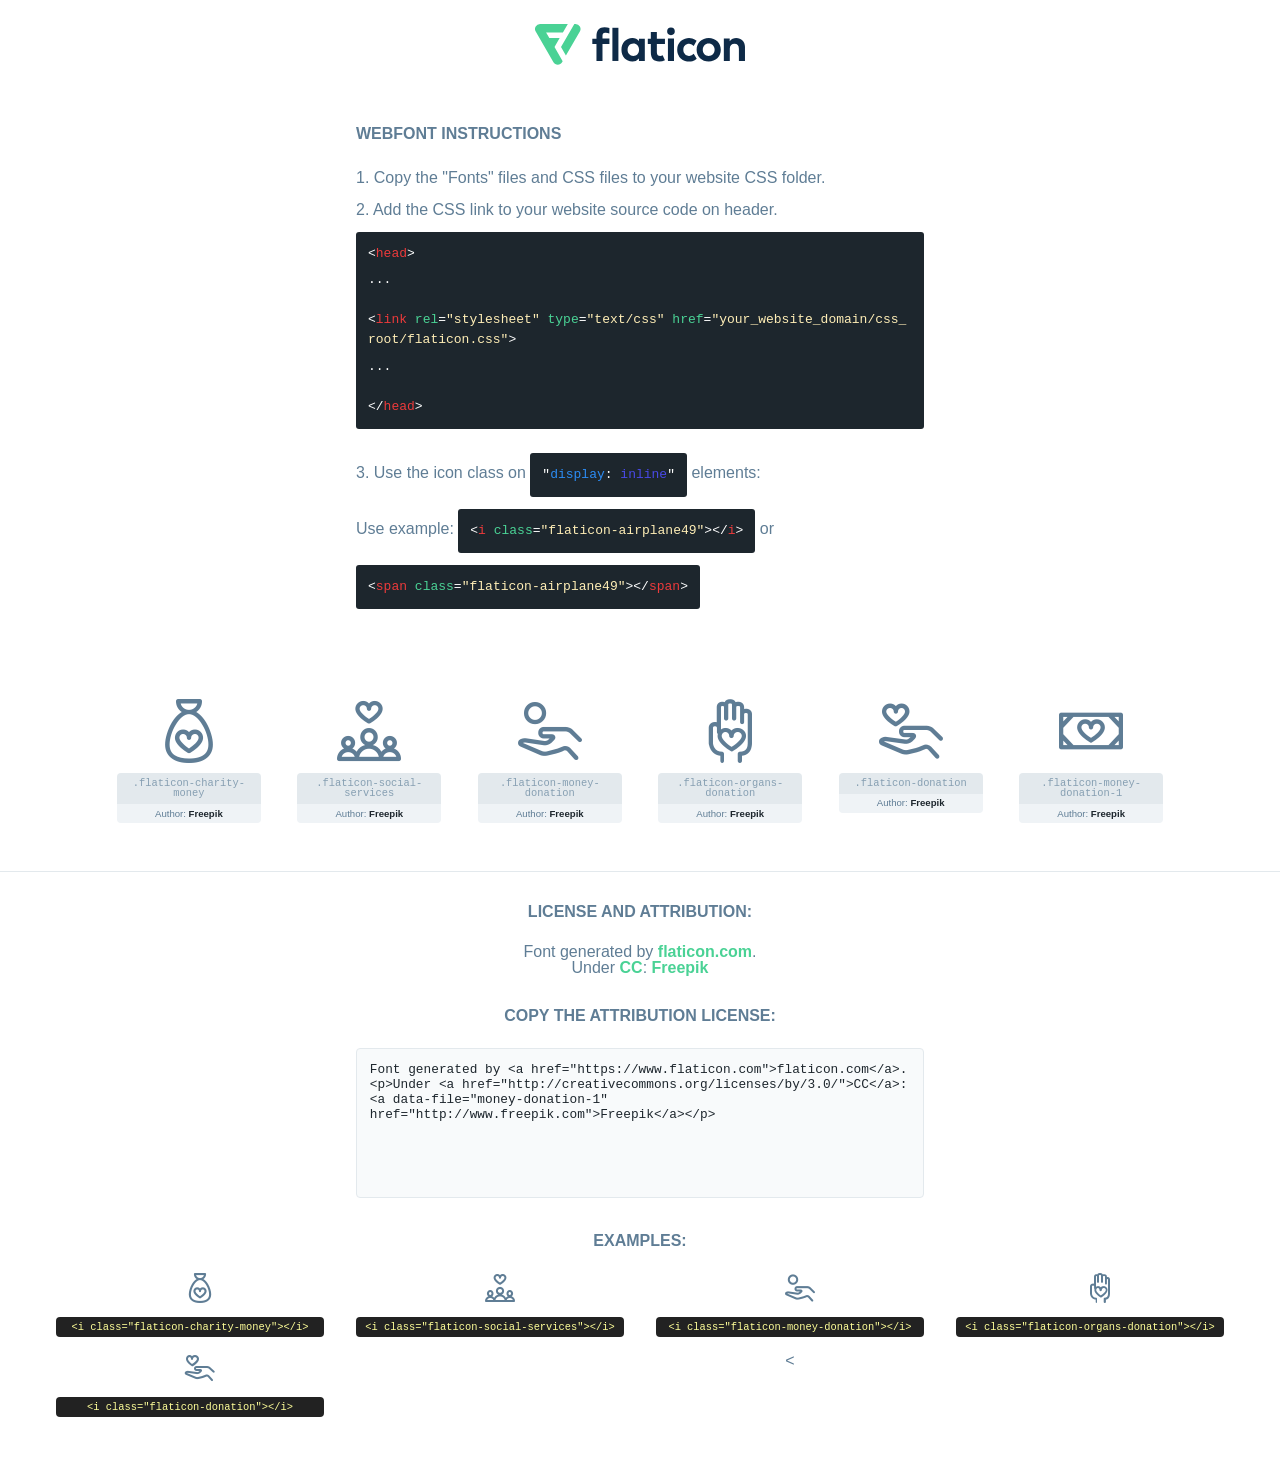
<file: fonts/flaticon/font/flaticon.html>
<!DOCTYPE html>
<html lang="en">
<head>
    <title>Flaticon Webfont</title>
    <link rel="stylesheet" type="text/css" href="flaticon.css"/>
    <meta charset="UTF-8">
    <style>
        html, body, div, span, applet, object, iframe,
        h1, h2, h3, h4, h5, h6, p, blockquote, pre,
        a, abbr, acronym, address, big, cite, code,
        del, dfn, em, img, ins, kbd, q, s, samp,
        small, strike, strong, sub, sup, tt, var,
        b, u, i, center,
        dl, dt, dd, ol, ul, li,
        fieldset, form, label, legend,
        table, caption, tbody, tfoot, thead, tr, th, td,
        article, aside, canvas, details, embed,
        figure, figcaption, footer, header, hgroup,
        menu, nav, output, ruby, section, summary,
        time, mark, audio, video {
            margin: 0;
            padding: 0;
            border: 0;
            font-size: 100%;
            font: inherit;
            vertical-align: baseline;
        }

        /* HTML5 display-role reset for older browsers */
        article, aside, details, figcaption, figure,
        footer, header, hgroup, menu, nav, section {
            display: block;
        }

        body {
            line-height: 1;
        }

        ol, ul {
            list-style: none;
        }

        blockquote, q {
            quotes: none;
        }

        blockquote:before, blockquote:after,
        q:before, q:after {
            content: '';
            content: none;
        }

        table {
            border-collapse: collapse;
            border-spacing: 0;
        }

        body {
            font-family: Helvetica, Arial, sans-serif;
            font-size: 16px;
            color: #5f7d95;
        }

        a {
            color: #4AD295;
            font-weight: bold;
            text-decoration: none;
        }

        * {
            -moz-box-sizing: border-box;
            -webkit-box-sizing: border-box;
            box-sizing: border-box;
            margin: 0;
            padding: 0;
        }

        [class^="flaticon-"]:before, [class*=" flaticon-"]:before, [class^="flaticon-"]:after, [class*=" flaticon-"]:after {
            font-family: Flaticon;
            font-size: 30px;
            font-style: normal;
            margin-left: 20px;
            color: #333;
        }

        .wrapper {
            max-width: 600px;
            margin: auto;
            padding: 0 1em;
        }

        .title {
            margin-bottom: 24px;
            text-transform: uppercase;
            font-weight: bold;
        }

        header {
            text-align: center;
            padding: 24px;
        }

        header .logo {
            width: 210px;
            height: auto;
            border: none;
            display: inline-block;
        }

        header strong {
            font-size: 28px;
            font-weight: 500;
            vertical-align: middle;
        }

        .demo {
            margin: 2em auto;
            line-height: 1.25em;
        }

        .demo ul li {
            margin-bottom: 12px;
        }

        .demo ul li code {
            background-color: #1D262D;
            border-radius: 3px;
            padding: 12px;
            display: inline-block;
            color: #fff;
            font-family: Consolas, Monaco, Lucida Console, Liberation Mono, DejaVu Sans Mono, Bitstream Vera Sans Mono, Courier New, monospace;
            font-weight: lighter;
            margin-top: 12px;
            font-size: 13px;
            word-break: break-all;
        }

        .demo ul li code .red {
            color: #EC3A3B;
        }

        .demo ul li code .green {
            color: #4AD295;
        }

        .demo ul li code .yellow {
            color: #FFEEB6;
        }

        .demo ul li code .blue {
            color: #2C8CF4;
        }

        .demo ul li code .purple {
            color: #4949E7;
        }

        .demo ul li code .dots {
            margin-top: 0.5em;
            display: block;
        }

        #glyphs {
            border-bottom: 1px solid #E3E9ED;
            padding: 2em 0;
            text-align: center;
        }

        .glyph {
            display: inline-block;
            width: 9em;
            margin: 1em;
            text-align: center;
            vertical-align: top;
            background: #FFF;
        }

        .glyph .flaticon {
            padding: 10px;
            display: block;
            font-family: "Flaticon";
            font-size: 64px;
            line-height: 1;
        }

        .glyph .flaticon:before {
            font-size: 64px;
            color: #5f7d95;
            margin-left: 0;
        }

        .class-name {
            font-size: 0.65em;
            background-color: #E3E9ED;
            color: #869FB2;
            border-radius: 4px 4px 0 0;
            padding: 0.5em;
            font-family: Consolas, Monaco, Lucida Console, Liberation Mono, DejaVu Sans Mono, Bitstream Vera Sans Mono, Courier New, monospace;
        }

        .author-name {
            font-size: 0.6em;
            background-color: #EFF3F6;
            border-top: 0;
            border-radius: 0 0 4px 4px;
            padding: 0.5em;
        }

        .author-name a {
            color: #1D262D;
        }

        .class-name:last-child {
            font-size: 10px;
            color: #888;
        }

        .class-name:last-child a {
            font-size: 10px;
            color: #555;
        }

        .glyph > input {
            display: block;
            width: 100px;
            margin: 5px auto;
            text-align: center;
            font-size: 12px;
            cursor: text;
        }

        .glyph > input.icon-input {
            font-family: "Flaticon";
            font-size: 16px;
            margin-bottom: 10px;
        }

        .attribution .title {
            margin-top: 2em;
        }

        .attribution textarea {
            background-color: #F8FAFB;
            color: #1D262D;
            padding: 1em;
            border: none;
            box-shadow: none;
            border: 1px solid #E3E9ED;
            border-radius: 4px;
            resize: none;
            width: 100%;
            height: 150px;
            font-size: 0.8em;
            font-family: Consolas, Monaco, Lucida Console, Liberation Mono, DejaVu Sans Mono, Bitstream Vera Sans Mono, Courier New, monospace;
            -webkit-appearance: none;
        }

        .attribution textarea:hover {
            border-color: #CFD9E0;
        }

        .attribution textarea:focus {
            border-color: #4AD295;
        }

        .iconsuse {
            margin: 2em auto;
            text-align: center;
            max-width: 1200px;
        }

        .iconsuse:after {
            content: '';
            display: table;
            clear: both;
        }

        .iconsuse .image {
            float: left;
            width: 25%;
            padding: 0 1em;
        }

        .iconsuse .image p {
            margin-bottom: 1em;
        }

        .iconsuse .image span {
            display: block;
            font-size: 0.65em;
            background-color: #222;
            color: #fff;
            border-radius: 4px;
            padding: 0.5em;
            color: #FFFF99;
            margin-top: 1em;
            font-family: Consolas, Monaco, Lucida Console, Liberation Mono, DejaVu Sans Mono, Bitstream Vera Sans Mono, Courier New, monospace;
        }

        .flaticon:before {
            color: #5f7d95;
        }

        #footer {
            text-align: center;
            background-color: #1D262D;
            color: #869FB2;
            padding: 12px;
            font-size: 14px;
        }

        #footer a {
            font-weight: normal;
        }

        @media (max-width: 960px) {
            .iconsuse .image {
                width: 50%;
            }
        }

        .preview {
            width: 100px;
            display: inline-block;
            margin: 10px;
        }

        .preview .inner {
            display: inline-block;
            width: 100%;
            text-align: center;
            background: #f5f5f5;
            -webkit-border-radius: 3px 3px 0 0;
            -moz-border-radius: 3px 3px 0 0;
            border-radius: 3px 3px 0 0;
        }

        .preview .inner  {
            line-height: 85px;
            font-size: 40px;
            color: #333;
        }

        .label {
            display: inline-block;
            width: 100%;
            box-sizing: border-box;
            padding: 5px;
            font-size: 10px;
            font-family: Monaco, monospace;
            color: #666;
            white-space: nowrap;
            overflow: hidden;
            text-overflow: ellipsis;
            background: #ddd;
            -webkit-border-radius: 0 0 3px 3px;
            -moz-border-radius: 0 0 3px 3px;
            border-radius: 0 0 3px 3px;
            color: #666;
        }
    </style>
</head>
<body>
    <header>
        <a href="https://www.flaticon.com/" target="_blank" class="logo">
            <svg xmlns="http://www.w3.org/2000/svg" viewBox="0 0 394.3 76.5">
                <path d="M156.6,69.4H145.3V7.1h11.3Z" style="fill:#0e2a47"/>
                <path d="M206.2,69.4h-11V64.8a15.4,15.4,0,0,1-12.6,5.7c-11.6,0-20.3-9.5-20.3-22.1s8.8-22.1,20.3-22.1a15.4,15.4,0,0,1,12.6,5.8V27.5h11Zm-32.4-21c0,6.4,4.2,11.6,10.8,11.6s10.8-4.9,10.8-11.6-4.4-11.6-10.8-11.6S173.9,42,173.9,48.4Z"
                      style="fill:#0e2a47"/>
                <path d="M262.5,13.7a7.2,7.2,0,0,1-14.4,0,7.2,7.2,0,1,1,14.4,0ZM261,69.4H249.6v-42H261Z"
                      style="fill:#0e2a47"/>
                <path id="_Trazado_" data-name="&lt;Trazado&gt;"
                      d="M139.6,17.8a16.6,16.6,0,0,0-8-1.4c-3.2.4-4.9,2-4.9,5.9v5.1h13V37.5h-13v32H115.4v-32h-7.8v-10h7.8V22.2c0-9.9,5.2-16.3,15-16.3a23.4,23.4,0,0,1,9.3,1.8Z"
                      style="fill:#0e2a47"/>
                <path d="M235.1,60c-3.5,0-6.3-1.9-6.3-7.1V37.5H244v-10H228.8V15H217.5V27.5h-5.7v10h5.7V53.7c0,10.9,5.3,16.8,15.7,16.8A22.9,22.9,0,0,0,244,68l-4.3-9.1A12.3,12.3,0,0,1,235.1,60Z"
                      style="fill:#0e2a47"/>
                <path d="M348.9,48.4c0,12.6-9.7,22.1-22.7,22.1s-22.7-9.4-22.7-22.1,9.6-22.1,22.7-22.1S348.9,35.8,348.9,48.4Zm-33.9,0c0,6.8,4.8,11.6,11.1,11.6s11.2-4.8,11.2-11.6-4.8-11.6-11.2-11.6S315.1,41.6,315.1,48.4Z"
                      style="fill:#0e2a47"/>
                <path d="M394.3,42.7V69.4H382.9V46.3c0-6.1-3-9.4-8.2-9.4s-8.9,3.2-8.9,9.5v23H354.6v-42h11v4.9c3-4.5,7.6-6.1,12.3-6.1C387.5,26.3,394.3,33,394.3,42.7Z"
                      style="fill:#0e2a47"/>
                <path d="M298,55.7h0a12.4,12.4,0,0,1-8.2,4.2h-.9l-1.8-.2a10,10,0,0,1-7.4-5.6,13.2,13.2,0,0,1-1.2-5.8,13,13,0,0,1,1.3-5.9,10.1,10.1,0,0,1,7.5-5.5h2.4a11.7,11.7,0,0,1,8.3,4.2l5.5-9.6a19.9,19.9,0,0,0-8.1-4.3,23.4,23.4,0,0,0-6.1-.8,25.2,25.2,0,0,0-7.5,1.1,20.9,20.9,0,0,0-8,4.6,21.9,21.9,0,0,0-6.8,16.4,21.9,21.9,0,0,0,6.7,16.3,20.9,20.9,0,0,0,8,4.6,25.2,25.2,0,0,0,7.7,1.2,23.6,23.6,0,0,0,6.2-.8,20,20,0,0,0,8.1-4.4Z"
                      style="fill:#0e2a47"/>
                <path d="M46.3,26.5H26.9L20.8,16H52.4L61.6,0H9.4A9.3,9.3,0,0,0,1.3,4.7a9.3,9.3,0,0,0,0,9.4L34.6,71.8a9.4,9.4,0,0,0,16.2,0l1.1-1.9L36.6,43.3Z"
                      style="fill:#4ad295"/>
                <path d="M84.2,4.7A9.3,9.3,0,0,0,76.1,0H73.8l-25,43.3,9.2,16L84.2,14A9.3,9.3,0,0,0,84.2,4.7Z"
                      style="fill:#4ad295"/>
            </svg>
        </a>
    </header>
    <section class="demo wrapper">

        <p class="title">Webfont Instructions</p>

        <ul>
            <li>
                <span class="num">1. </span>Copy the "Fonts" files and CSS files to your website CSS folder.
            </li>
            <li>
                <span class="num">2. </span>Add the CSS link to your website source code on header.
                <code class="big">
                    &lt;<span class="red">head</span>&gt;
                    <br/><span class="dots">...</span>
                    <br/>&lt;<span class="red">link</span> <span class="green">rel</span>=<span
                        class="yellow">"stylesheet"</span> <span class="green">type</span>=<span
                        class="yellow">"text/css"</span> <span class="green">href</span>=<span class="yellow">"your_website_domain/css_root/flaticon.css"</span>&gt;
                    <br/><span class="dots">...</span>
                    <br/>&lt;/<span class="red">head</span>&gt;
                </code>
            </li>

            <li>
                <p>
                    <span class="num">3. </span>Use the icon class on <code>"<span class="blue">display</span>:<span
                        class="purple"> inline</span>"</code> elements:
                    <br/>
                    Use example: <code>&lt;<span class="red">i</span> <span class="green">class</span>=<span class="yellow">&quot;flaticon-airplane49&quot;</span>&gt;&lt;/<span
                        class="red">i</span>&gt;</code> or <code>&lt;<span class="red">span</span> <span
                        class="green">class</span>=<span class="yellow">&quot;flaticon-airplane49&quot;</span>&gt;&lt;/<span
                        class="red">span</span>&gt;</code>
            </li>
        </ul>

    </section>
    <section id="glyphs">
            <div class="glyph">
                <i class="flaticon flaticon-charity-money"></i>
                <div class="class-name">.flaticon-charity-money</div>
                <div class="author-name">Author: <a data-file="charity-money" href="http://www.freepik.com">Freepik</a> </div>
            </div>

            <div class="glyph">
                <i class="flaticon flaticon-social-services"></i>
                <div class="class-name">.flaticon-social-services</div>
                <div class="author-name">Author: <a data-file="social-services" href="http://www.freepik.com">Freepik</a> </div>
            </div>

            <div class="glyph">
                <i class="flaticon flaticon-money-donation"></i>
                <div class="class-name">.flaticon-money-donation</div>
                <div class="author-name">Author: <a data-file="money-donation" href="http://www.freepik.com">Freepik</a> </div>
            </div>

            <div class="glyph">
                <i class="flaticon flaticon-organs-donation"></i>
                <div class="class-name">.flaticon-organs-donation</div>
                <div class="author-name">Author: <a data-file="organs-donation" href="http://www.freepik.com">Freepik</a> </div>
            </div>

            <div class="glyph">
                <i class="flaticon flaticon-donation"></i>
                <div class="class-name">.flaticon-donation</div>
                <div class="author-name">Author: <a data-file="donation" href="http://www.freepik.com">Freepik</a> </div>
            </div>

            <div class="glyph">
                <i class="flaticon flaticon-money-donation-1"></i>
                <div class="class-name">.flaticon-money-donation-1</div>
                <div class="author-name">Author: <a data-file="money-donation-1" href="http://www.freepik.com">Freepik</a> </div>
            </div>

    </section>

    <section class="attribution wrapper"   style="text-align:center;">

        <div class="title">License and attribution:</div><div class="attrDiv">Font generated by <a href="https://www.flaticon.com">flaticon.com</a>. <div><p>Under <a href="http://creativecommons.org/licenses/by/3.0/">CC</a>: <a data-file="money-donation-1" href="http://www.freepik.com">Freepik</a></p>  </div>
        </div>
        <div class="title">Copy the Attribution License:</div>

        <textarea onclick="this.focus();this.select();">Font generated by &lt;a href=&quot;https://www.flaticon.com&quot;&gt;flaticon.com&lt;/a&gt;. <p>Under <a href="http://creativecommons.org/licenses/by/3.0/">CC</a>: <a data-file="money-donation-1" href="http://www.freepik.com">Freepik</a></p> 
        </textarea>

    </section>

    <section class="iconsuse">

        <div class="title">Examples:</div>
            <div class="image">
                <p>
                    <i class="flaticon flaticon-charity-money"></i>
                    <span>&lt;i class=&quot;flaticon-charity-money&quot;&gt;&lt;/i&gt;</span>
                </p>
            </div>
            <div class="image">
                <p>
                    <i class="flaticon flaticon-social-services"></i>
                    <span>&lt;i class=&quot;flaticon-social-services&quot;&gt;&lt;/i&gt;</span>
                </p>
            </div>
            <div class="image">
                <p>
                    <i class="flaticon flaticon-money-donation"></i>
                    <span>&lt;i class=&quot;flaticon-money-donation&quot;&gt;&lt;/i&gt;</span>
                </p>
            </div>
            <div class="image">
                <p>
                    <i class="flaticon flaticon-organs-donation"></i>
                    <span>&lt;i class=&quot;flaticon-organs-donation&quot;&gt;&lt;/i&gt;</span>
                </p>
            </div>
            <div class="image">
                <p>
                    <i class="flaticon flaticon-donation"></i>
                    <span>&lt;i class=&quot;flaticon-donation&quot;&gt;&lt;/i&gt;</span>
                </p>
            </div>
            <
</file>
<file: fonts/flaticon/font/flaticon.css>
@font-face {
    font-family: "flaticon";
    src: url("./flaticon.ttf?951cae9681501b1b89ae0315e997197e") format("truetype"),
url("./flaticon.woff?951cae9681501b1b89ae0315e997197e") format("woff"),
url("./flaticon.woff2?951cae9681501b1b89ae0315e997197e") format("woff2"),
url("./flaticon.eot?951cae9681501b1b89ae0315e997197e#iefix") format("embedded-opentype"),
url("./flaticon.svg?951cae9681501b1b89ae0315e997197e#flaticon") format("svg");
}

i[class^="flaticon-"]:before, i[class*=" flaticon-"]:before {
    font-family: flaticon !important;
    font-style: normal;
    font-weight: normal !important;
    font-variant: normal;
    text-transform: none;
    line-height: 1;
    -webkit-font-smoothing: antialiased;
    -moz-osx-font-smoothing: grayscale;
}

.flaticon-charity-money:before {
    content: "\f101";
}
.flaticon-social-services:before {
    content: "\f102";
}
.flaticon-money-donation:before {
    content: "\f103";
}
.flaticon-organs-donation:before {
    content: "\f104";
}
.flaticon-donation:before {
    content: "\f105";
}
.flaticon-money-donation-1:before {
    content: "\f106";
}
</file>
